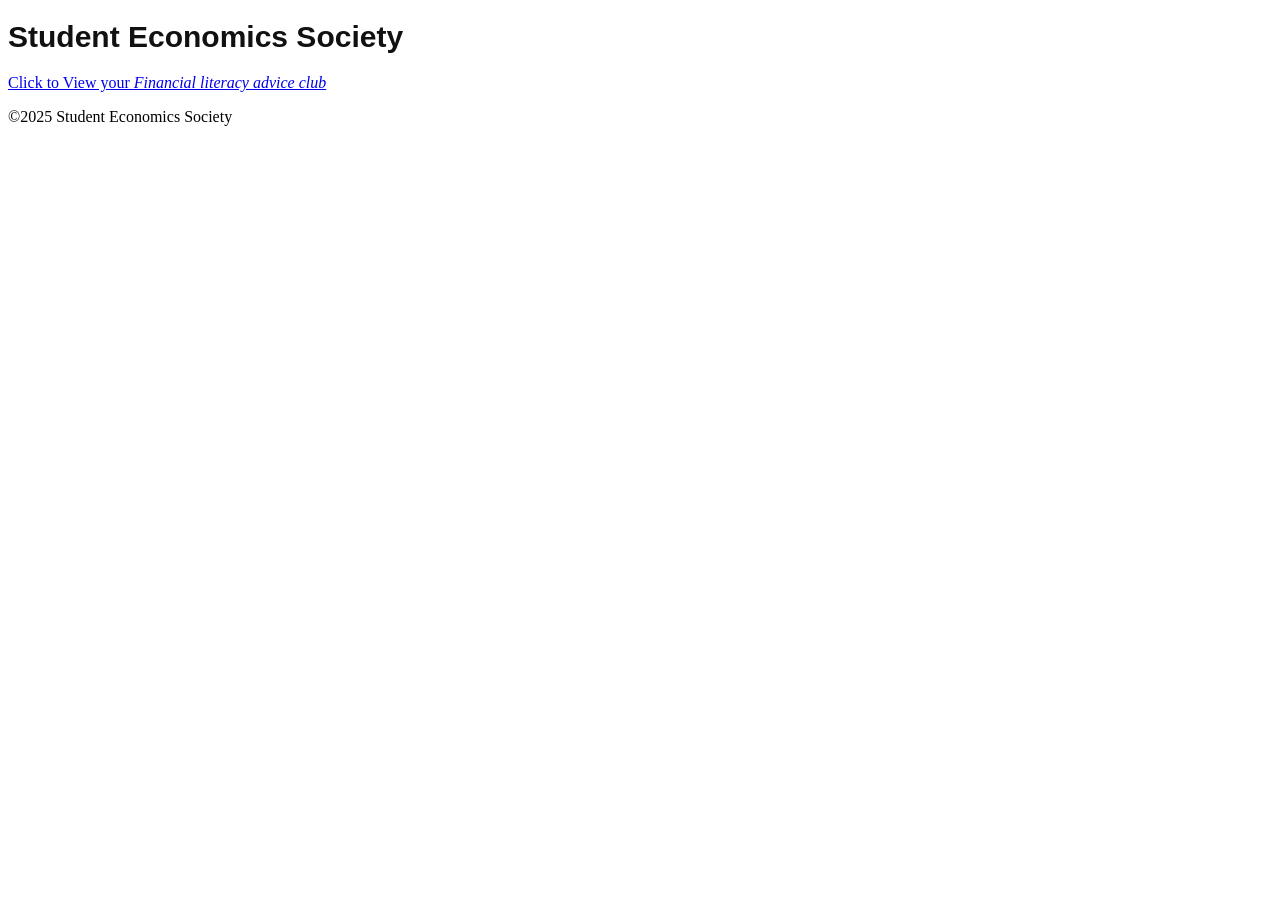
<file: index.html>
<!DOCTYPE html>
<html lang="en">
  <head>
    <meta charset="UTF-8" />
    <meta name="viewport" content="width=device-width, initial-scale=1.0" />
    <title>Landin Page</title>
    <style>h1 {
        font-family: Arial, sans-serif;
        font-size: 30px;
        font-weight: bold;
        color: #111;
  
      .body {
        width: 100%;
        padding: 10px;
        background-color: #2c3e50;
        color: #fff;
        border: none;
        border-radius: 5px;
        font-size: 1em;
        cursor: pointer;
        transition: background-color 0.3s ease;
      }

      }</style>
  </head>
  <body>
    <h1>Student Economics Society</h1>
    <a href="Welcome_page.html "> Click to View your <i>Financial literacy advice club</i></a>
  </body>
  <footer><p>&copy;2025 Student Economics Society</p> </footer>
</html>
</file>
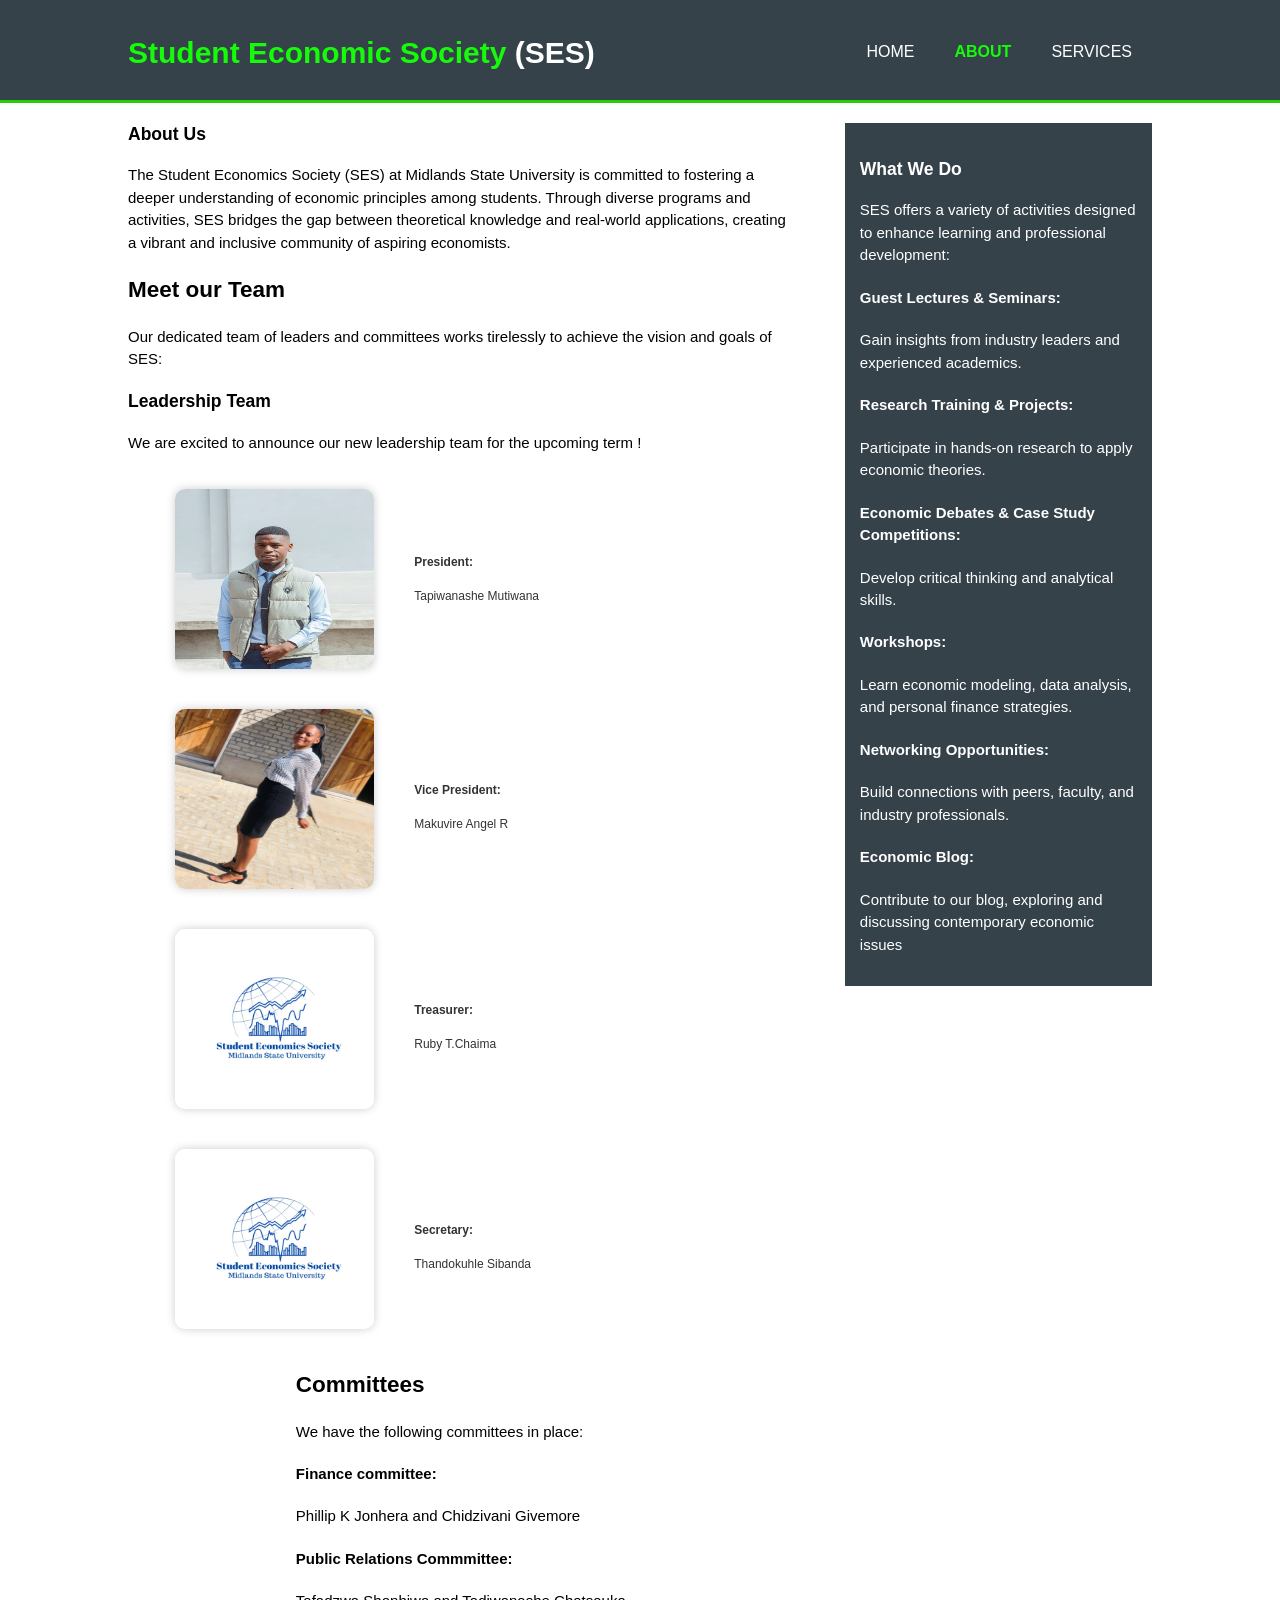
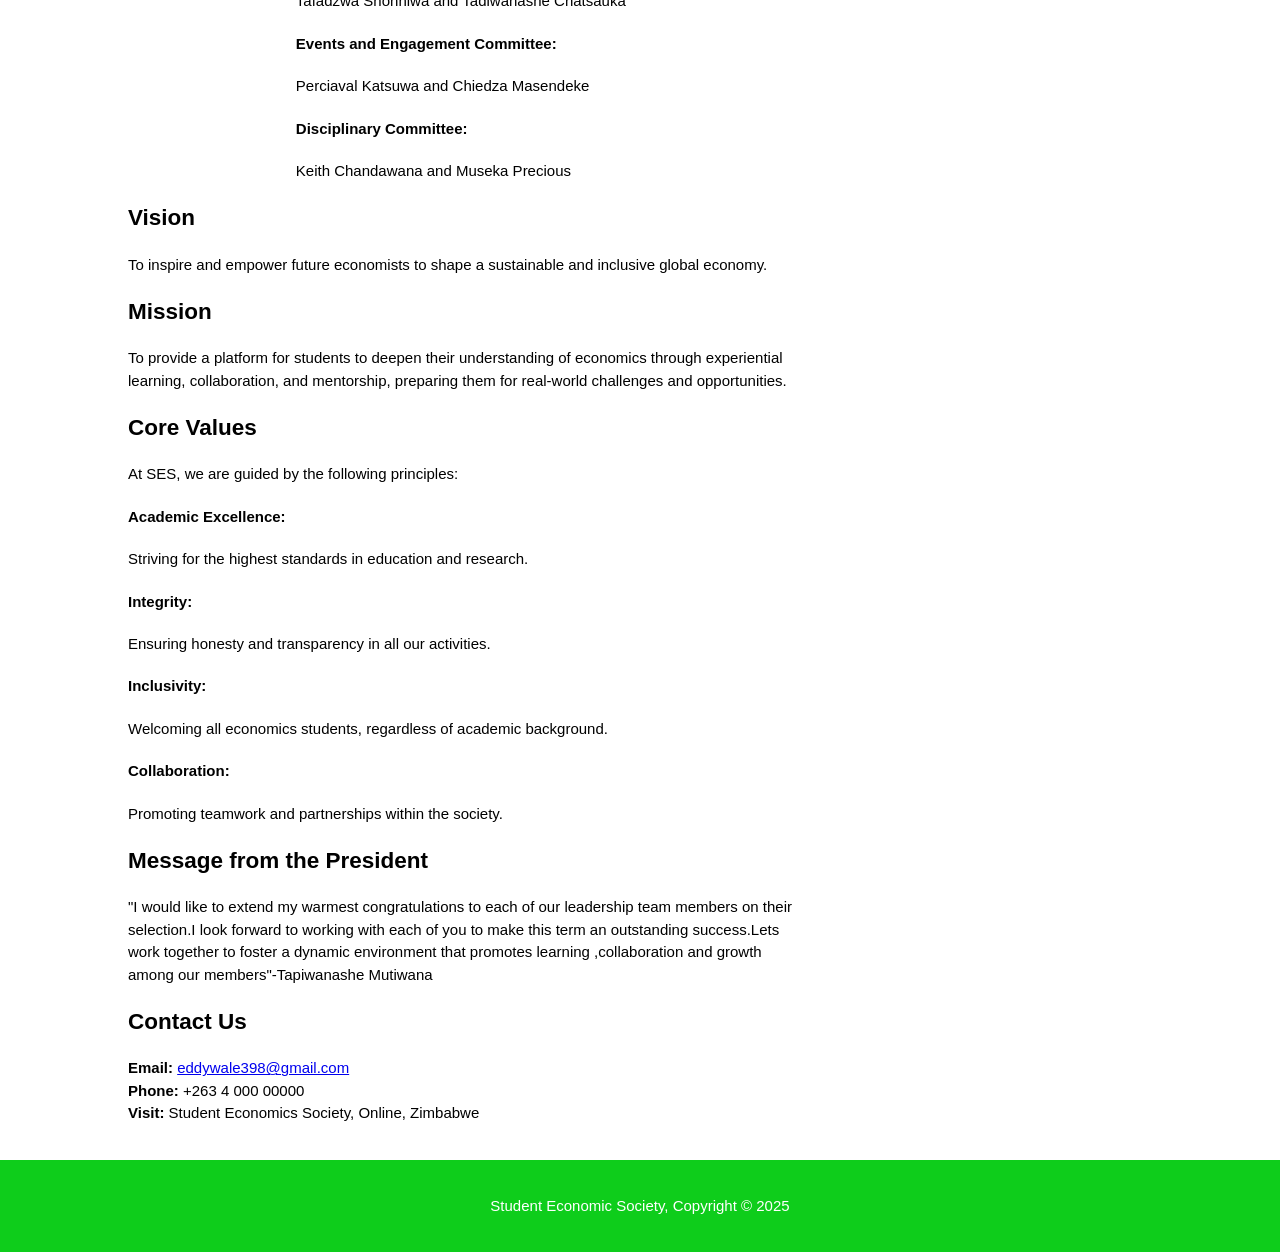
<file: about.html>
<!DOCTYPE html>
<html>
  <head>
    <meta charset="utf-8">
    <meta name="description" content="Affordable and professional web design">
	  <meta name="keywords" content="web design, affordable web design, professional web design">
  	<meta name="author" content="Brad Traversy">
    <title>Student Economic Society| About</title>
    <link rel="stylesheet" href="./css/style.css">
    <link rel="icon" href="img/favicon.png">
  </head>
  <body>
    <header>
      <div class="container">
        <div id="branding">
          <h1><span class="highlight">Student Economic Society</span> (SES)</h1>
        </div>
        <nav>
          <ul>
            <li><a href="dashboard.html">Home</a></li>
            <li class="current"><a href="about.html">About</a></li>
            <li><a href="services.html">Services</a></li>
          </ul>
        </nav>
      </div>
    </header>

    

    <section id="main">
      <div class="container">
        <article id="main-col">
          <h1 class="page-title">About Us</h1>
          <p>The Student Economics Society (SES) at Midlands State University is committed to fostering a deeper understanding of economic principles among students. Through diverse programs and activities, SES bridges the gap between theoretical knowledge and real-world applications, creating a vibrant and inclusive community of aspiring economists.</p>
          <h2>Meet our Team</h2>
          <p>Our dedicated team of leaders and committees works tirelessly to achieve the vision and goals of SES:</p>
          <p>
            <h3>Leadership Team</h3>
           We are excited to announce our new leadership team for the upcoming term !
          </p>
          <div class="image-with-description"><img src="./img/IMG-20250120-WA0027(1).jpg"><div class="description"><h4>President:</h4>Tapiwanashe Mutiwana<h4></div>
            <div class="image-with-description"><img src="./img/vicepresident.jpg"><div class="description"><h4>Vice President:</h4>Makuvire Angel R </div>
           <div class="image-with-description"><img src="./img/SESlogo.jpg"><div class="description"> <h4>Treasurer:</h4>Ruby T.Chaima</div>
            <div class="image-with-description"><img src="./img/SESlogo.jpg"><div class="description"><h4>Secretary:</h4>Thandokuhle Sibanda</div>

            <div> <h2>Committees </h2>We have the following committees in place: 
               <h4>Finance committee:</h4>Phillip K Jonhera and Chidzivani Givemore 
                 <h4>Public Relations Commmittee:</h4>Tafadzwa Shonhiwa and Tadiwanashe Chatsauka
                    <h4> Events and Engagement Committee:</h4>Perciaval Katsuwa and Chiedza Masendeke
                     <h4> Disciplinary Committee:</h4>Keith Chandawana and Museka Precious
            </div>
       <div>
<h2>Vision</h2>
<p>To inspire and empower future economists to shape a sustainable and inclusive global economy.</p>
<h2>Mission</h2>

<p>To provide a platform for students to deepen their understanding of economics through experiential learning, collaboration, and mentorship, preparing them for real-world challenges and opportunities.</p>
<h2>Core Values</h2>

<p>At SES, we are guided by the following principles:</p>
<div>
<h4>Academic Excellence:</h4>
<p>Striving for the highest standards in education and research.</p>
<h4>Integrity:</h4>
<p> Ensuring honesty and transparency in all our activities.</p>
<h4>Inclusivity:</h4>
<p>Welcoming all economics students, regardless of academic background.</p>
<h4>Collaboration:</h4>
 <p>Promoting teamwork and partnerships within the society.</p>

 <p>
  <h2>Message from the President </h2>"I would like to extend my warmest congratulations to each of our leadership team members on their selection.I look forward to working with each of you to make this term an outstanding success.Lets work together to foster a dynamic environment that promotes learning ,collaboration and growth among our members"-Tapiwanashe Mutiwana</p>
   
</div>
<div>
          <h2>Contact Us</h2>
          <p>
              <strong>Email:</strong> <a href="mailto:eddywale398@gmail.com">eddywale398@gmail.com</a><br>
              <strong>Phone:</strong> +263 4 000 00000<br>
              <strong>Visit:</strong> Student Economics Society, Online, Zimbabwe
          </p>
        </div>
      </div>
        </article>

        <aside id="sidebar">
          <div class="dark">
            <h3>What We Do</h3>
            <p>
              SES offers a variety of activities designed to enhance learning and professional development:
              
              <h4>Guest Lectures & Seminars:</h4> Gain insights from industry leaders and experienced academics.
              
              <h4>Research Training & Projects: </h4>Participate in hands-on research to apply economic theories.
              
              <h4>Economic Debates & Case Study Competitions:</h4> Develop critical thinking and analytical skills.
              
              <h4>Workshops:</h4> Learn economic modeling, data analysis, and personal finance strategies.
              
              <h4>Networking Opportunities: </h4>Build connections with peers, faculty, and industry professionals.
              
              <h4>Economic Blog:</h4> Contribute to our blog, exploring and discussing contemporary economic issues</p>
          </div>
        </aside>
      </div>
    </section>

    <footer>
      <p>Student Economic Society, Copyright &copy; 2025</p>
    </footer>
  </body>
</html>
</file>
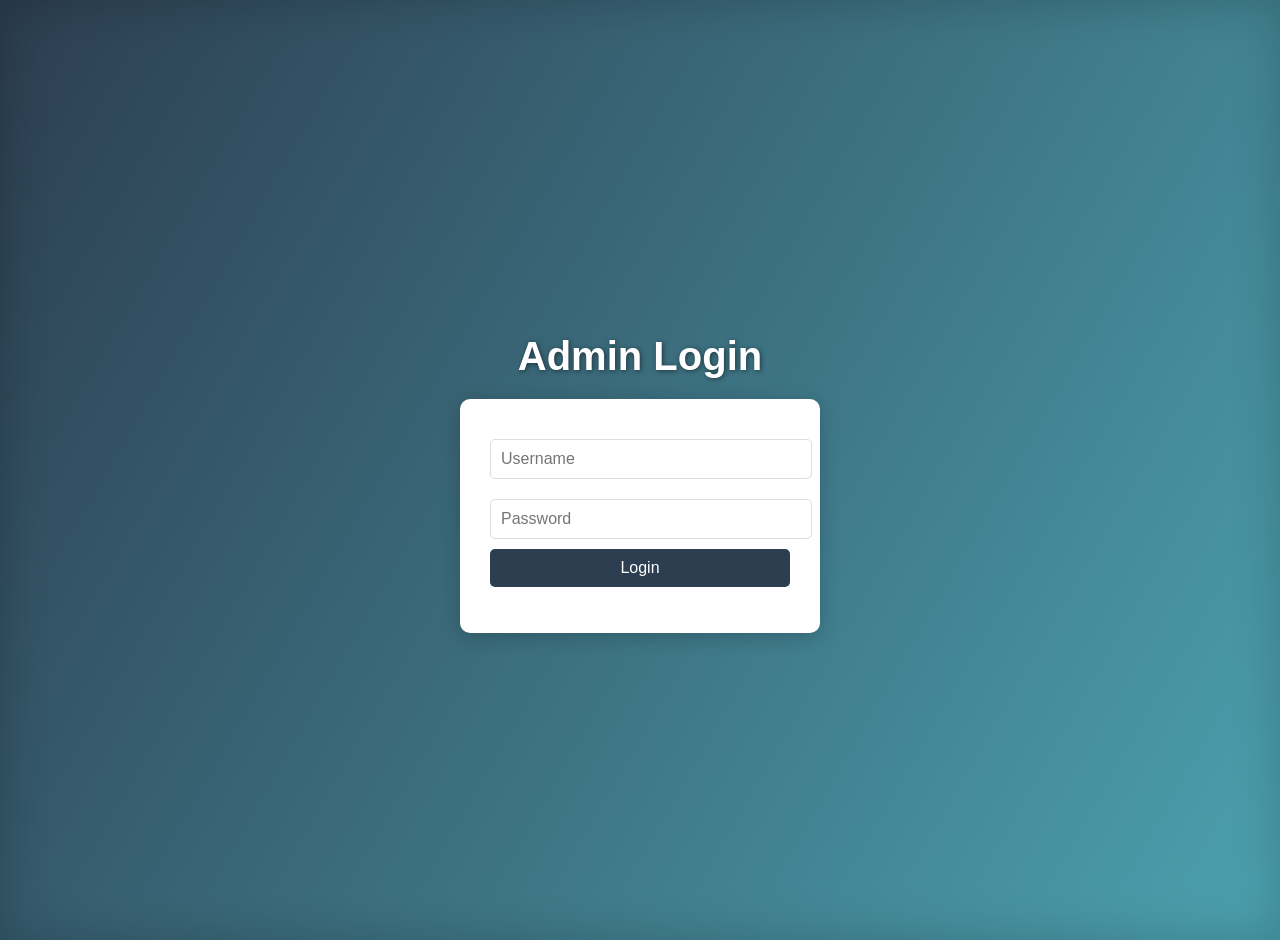
<file: admin.html>
<!DOCTYPE html>
<html lang="en">
<head>
    <meta charset="UTF-8" />
    <meta name="viewport" content="width=device-width, initial-scale=1.0" />
    <title>Admin Login</title>
    <style>
        body {
            font-family: Arial, sans-serif;
            background-color: #f4f7f8;
            margin: 0;
            padding: 0;
        }

        .container {
            display: flex;
            flex-direction: column;
            align-items: center;
            justify-content: center;
            height: 100vh;
            background: linear-gradient(120deg, #2c3e50, #4ca1af);
            color: #fff;
            text-align: center;
            padding: 20px;
            box-shadow: inset 0 0 50px rgba(0, 0, 0, 0.2);
        }

        h1 {
            margin-bottom: 20px;
            font-size: 2.5em;
            text-shadow: 1px 1px 5px rgba(0, 0, 0, 0.5);
        }

        .login-form {
            background-color: #fff;
            padding: 30px;
            border-radius: 10px;
            box-shadow: 0 4px 20px rgba(0, 0, 0, 0.2);
            width: 300px;
            color: #333;
            transition: transform 0.3s, box-shadow 0.3s;
        }

        .login-form:hover {
            transform: translateY(-5px);
            box-shadow: 0 8px 30px rgba(0, 0, 0, 0.3);
        }

        .login-form input {
            width: 100%;
            padding: 10px;
            margin: 10px 0;
            border: 1px solid #ddd;
            border-radius: 5px;
            font-size: 1em;
            transition: border-color 0.3s;
        }

        .login-form input:focus {
            border-color: #2c3e50; /* Darker blue on focus */
            outline: none; /* Remove default outline */
        }

        .login-form button {
            width: 100%;
            padding: 10px;
            background-color: #2c3e50;
            color: #fff;
            border: none;
            border-radius: 5px;
            font-size: 1em;
            cursor: pointer;
            transition: background-color 0.3s ease, transform 0.2s;
        }

        .login-form button:hover {
            background-color: #34495e;
            transform: translateY(-2px); /* Lift effect on hover */
        }

        /* Error message styling */
        #error-message {
            color: red;
            margin-top: 10px;
            font-weight: bold;
        }
    </style>
</head>
<body>
    <div class="container">
        <h1>Admin Login</h1>
        <form class="login-form" id="login-form">
            <input type="text" id="username" placeholder="Username" required />
            <input type="password" id="password" placeholder="Password" required />
            <button type="submit">Login</button>
            <p id="error-message"></p>
        </form>
    </div>
    <script>
        const admins = [
            { username: "SES@gmail.com", password: "admin@StudentsEconomicsSociety@2025" },
          {username: "admin6@gmail.com", password: "$2b$10$hashedPassword6" },
        ];

        document.getElementById("login-form").addEventListener("submit", function (e) {
            e.preventDefault();
            const username = document.getElementById("username").value;
            const password = document.getElementById("password").value;

            const admin = admins.find(
                (admin) =>
                    admin.username === username && admin.password === password
            );

            if (admin) {
                // Redirect to admin dashboard or the relevant page
                window.location.href = "Admin_Dashboard.html";
            } else {
                document.getElementById("error-message").innerText =
                    "Invalid username or password.";
            }
        });
    </script>
</body>
</html>
</file>
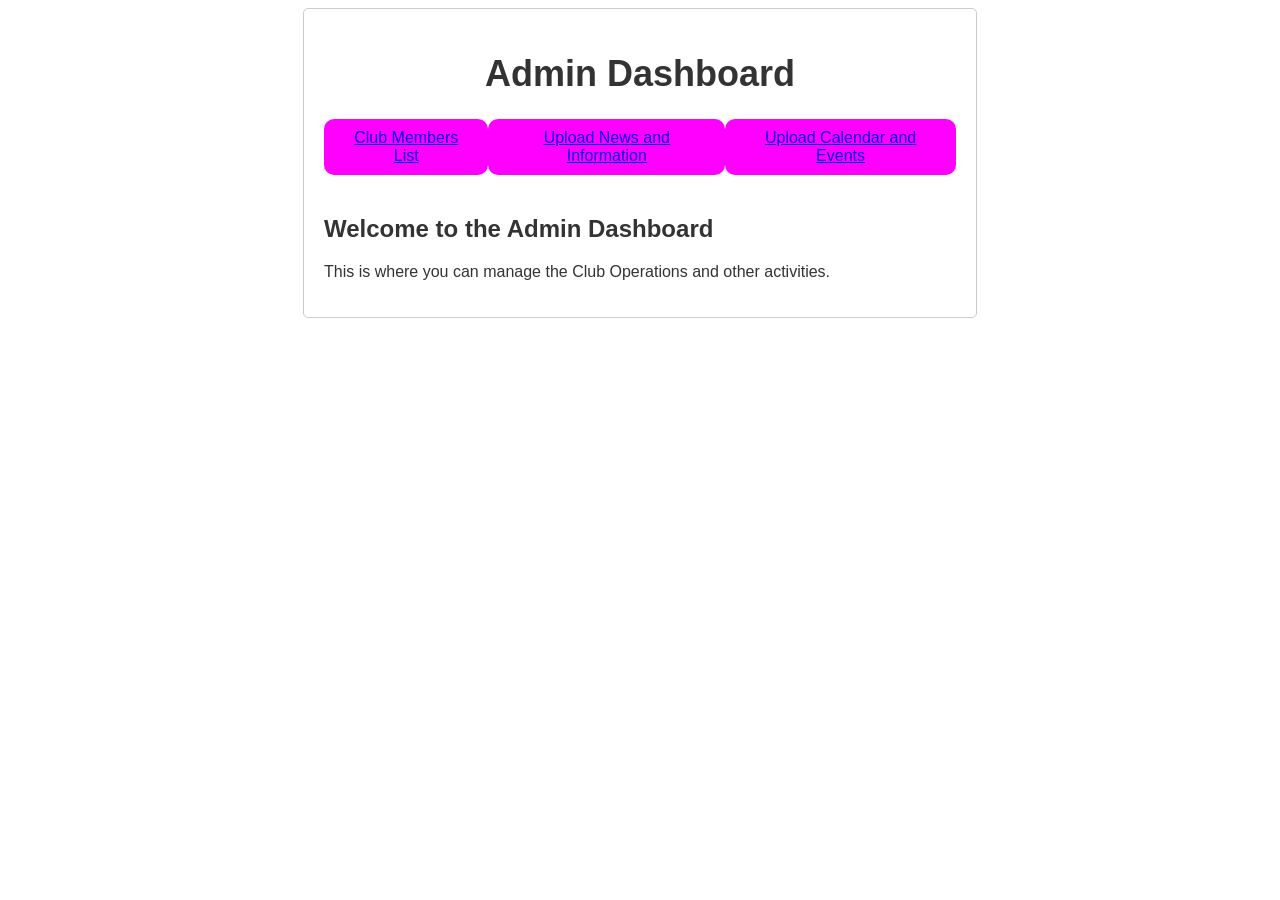
<file: Admin_Dashboard.html>
<!DOCTYPE html>
<html lang="en">
  <head>
    <meta charset="UTF-8" />
    <meta name="viewport" content="width=device-width, initial-scale=1.0" />
    <title>Admin Dashboard</title>
    <style>
      body {
        background-image: url("https://github.com/TomatoTrained/AutoBidEAuction/blob/main/1720729465853.jpg?raw=true");
        background-size: cover;
        color: #333;
        font-family: Arial, sans-serif;
      }

      .tabbed-form {
        display: flex;
        flex-direction: column;
        width: 50%;
        margin: 0 auto;
        padding: 20px;
        border: 1px solid #ccc;
        border-radius: 5px;
        background-color: rgba(
          255,
          255,
          255,
          0.8
        ); /* To have a slight transparency */
      }

      .tab-buttons {
        display: flex;
        justify-content: space-around;
        margin-bottom: 20px;
      }

      button {
        padding: 10px 20px;
        background-color: #f0f;
        border: none;
        border-radius: 10px;
        cursor: pointer;
        color: white;
        font-size: 16px;
      }

      .tab {
        display: none;
      }

      .tab.active {
        display: block;
      }

      h1 {
        font-size: 36px;
        font-weight: bold;
        text-align: center;
      }
    </style>
  </head>
  <body>
    <div class="tabbed-form">
      <h1>Admin Dashboard</h1>
      <div class="tab-buttons">
       
        <button onclick="openTab('tab2')">
          <a href="Clubmembership.html">Club Members List</a>
        </button>
        <button onclick="openTab('tab3')">
          <a href="NewsInformation.html">Upload News and Information</a>
        </button>
        <button onclick="openTab('tab4')">
          <a href="upload-calender.html">Upload Calendar and Events</a>
        </button>
      </div>

      <div id="tab1" class="tab active">
        <h2>Welcome to the Admin Dashboard</h2>
        <p>
          This is where you can manage the Club Operations and other activities.
        </p>
      </div>

      <div id="tab2" class="tab">
        <h2>Our Club Mmebers</h2>
        <p>Here you can see the current members and new members as they update.</p>
        <!--  content goes here -->
      </div>

      <div id="tab3" class="tab">
        <h2>Club News and Information</h2>
        <p>Upload Relevant News and Information.</p>
        <!-- Upload content goes here -->
      </div>

      <div id="tab4" class="tab">
        <h2>Upload Calendar</h2>
        <p>Set dates and times for upcoming events.</p>
        <!-- Upload calendar content goes here -->
      </div>
    </div>

    <script>
      function openTab(tabName) {
        var tabContent = document.getElementsByClassName("tab");
        for (var i = 0; i < tabContent.length; i++) {
          tabContent[i].classList.remove("active");
        }
        document.getElementById(tabName).classList.add("active");
      }
    </script>
  </body>
</html>
</file>
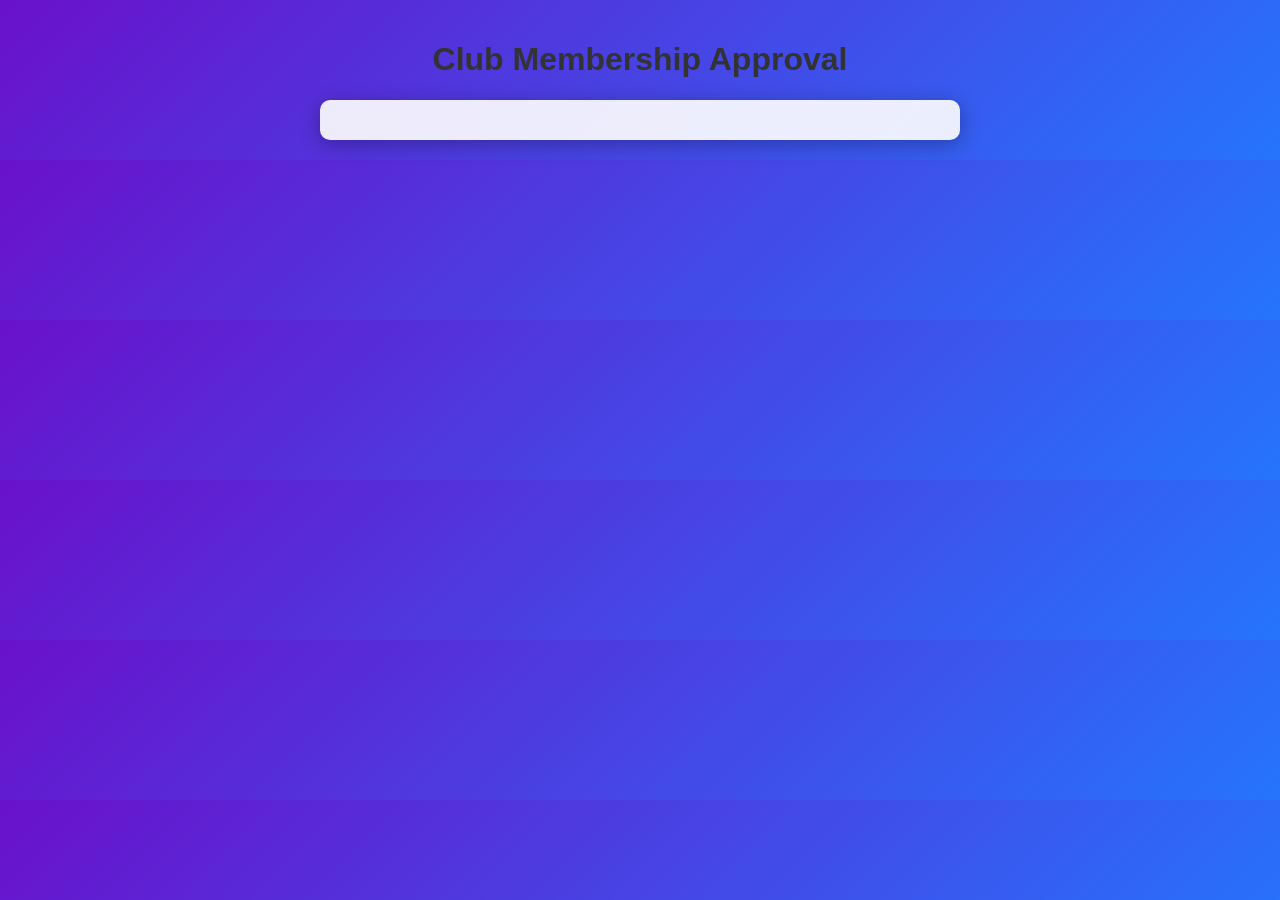
<file: Clubmembership.html>
<!DOCTYPE html>
<html lang="en">
<head>
    <meta charset="UTF-8" />
    <meta name="viewport" content="width=device-width, initial-scale=1.0" />
    <title>Club Membership Approval</title>
    <link rel="stylesheet" href="member.css">
</head>
<body>
    <h1>Club Membership Approval</h1>
    <div id="memberships-container"></div>

    <script type="module">
        // JavaScript code here

        import { initializeApp } from 'https://www.gstatic.com/firebasejs/9.13.0/firebase-app.js';
import { getFirestore, collection, getDocs, updateDoc, doc, getDoc, addDoc } from 'https://www.gstatic.com/firebasejs/9.13.0/firebase-firestore.js';

const firebaseConfig = {
    apiKey: "AIzaSyBXE5Cp4foZxRPcAOlCSHfbKTFwIWdQSWE",
    authDomain: "user-login-form-a440d.firebaseapp.com",
    projectId: "user-login-form-a440d",
    storageBucket: "user-login-form-a440d.appspot.com",
    messagingSenderId: "536643428878",
    appId: "1:536643428878:web:b9527baf1828015b0a525f",
};

const app = initializeApp(firebaseConfig);
const db = getFirestore(app);

async function loadMemberships() {
    const membershipsContainer = document.getElementById("memberships-container");
    try {
        const membershipsSnapshot = await getDocs(collection(db, "memberships"));
        membershipsContainer.innerHTML = ""; // Clear previous memberships
        membershipsSnapshot.forEach((membershipDoc) => {
            const membership = membershipDoc.data();
            const membershipElement = document.createElement("div");
            membershipElement.classList.add("membership");
            membershipElement.innerHTML = `
                <strong>Name:</strong> ${membership.name}<br>
                <strong>Email:</strong> ${membership.email}<br>
                <strong>Membership Type:</strong> ${membership.membershipType}<br>
                <button class="approve-btn" data-membership-id="${membershipDoc.id}">Approve</button>
                <button class="reject-btn" data-membership-id="${membershipDoc.id}">Reject</button>
            `;
            membershipsContainer.appendChild(membershipElement);
        });
        attachEventListeners();
    } catch (error) {
        console.error("Error loading memberships:", error);
        membershipsContainer.innerHTML = "<p>Error loading memberships. Please try again later.</p>";
    }
}

function attachEventListeners() {
    const approveButtons = document.querySelectorAll('.approve-btn');
    approveButtons.forEach(button => {
        button.addEventListener('click', () => {
            const membershipId = button.getAttribute('data-membership-id');
            approveMembership(membershipId);
        });
    });
    const rejectButtons = document.querySelectorAll('.reject-btn');
    rejectButtons.forEach(button)
    </script>
</body>
</html>
</file>
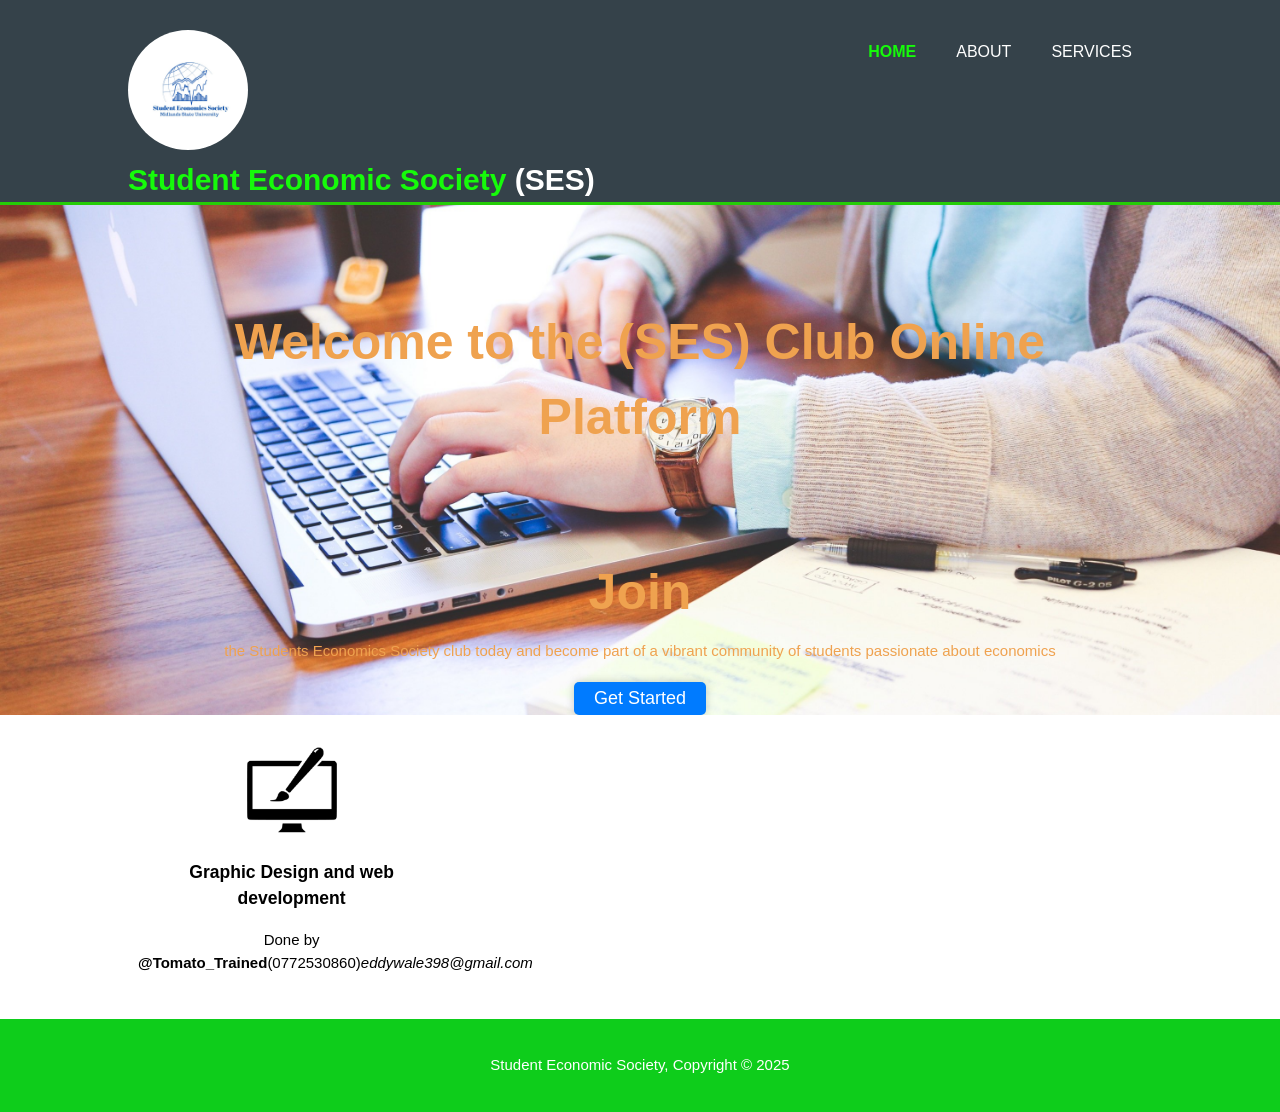
<file: dashboard.html>
<!DOCTYPE html>
<html>
  <head>
    <meta charset="utf-8">
    <meta name="description" content="Affordable and professional web design">
	  <meta name="keywords" content="web design, affordable web design, professional web design">
  	<meta name="author" content="Tomato Trained">
    <title>Student Economic Society| Welcome</title>
    <link rel="stylesheet" href="./css/style.css">
    <link rel="icon" href="img/favicon.png">
  </head>
  <body>
    <header>
      <div class="container">
        <div id="branding">
          <div class="logo-container">
            <img
              src="img/SESlogo.jpg"
              alt=" Logo"
              class="logo"
            />
          </div>
          <h1><span class="highlight">Student Economic Society </span> (SES)</h1>
        </div>
        <nav>
          <ul>
            <li class="current"><a href="dashboard.html">Home</a></li>
            <li><a href="about.html">About</a></li>
            <li><a href="services.html">Services</a></li>
          </ul>
        </nav>
      </div>
    </header>

    <section id="showcase">
      <div class="container">
        <h2>Welcome to the (SES) Club Online Platform</h2>
        <p><h2>Join</h2> the Students Economics Society club today and become part of a vibrant community of students passionate about economics </p>

        <button class="get-started-btn" id="get-started-btn" >Get Started</button>
      </div>
    </section>

    

    <section id="boxes">
      <div class="container">
       
        <div class="box">
          <img src="./img/logo_brush.png">
          <h3>Graphic Design and web development</h3>
          <p>Done by<b> @Tomato_Trained</b>(0772530860)<i>eddywale398@gmail.com</i></p>
        </div>
      </div>
    </section>

    <footer>
      <p>Student Economic Society, Copyright &copy; 2025</p>
    </footer>
    <script>
      document.getElementById ('get-started-btn').addEventListener('click',()=>{window.location.href='services.html';});
   </script>
  </body>
</html>
</file>
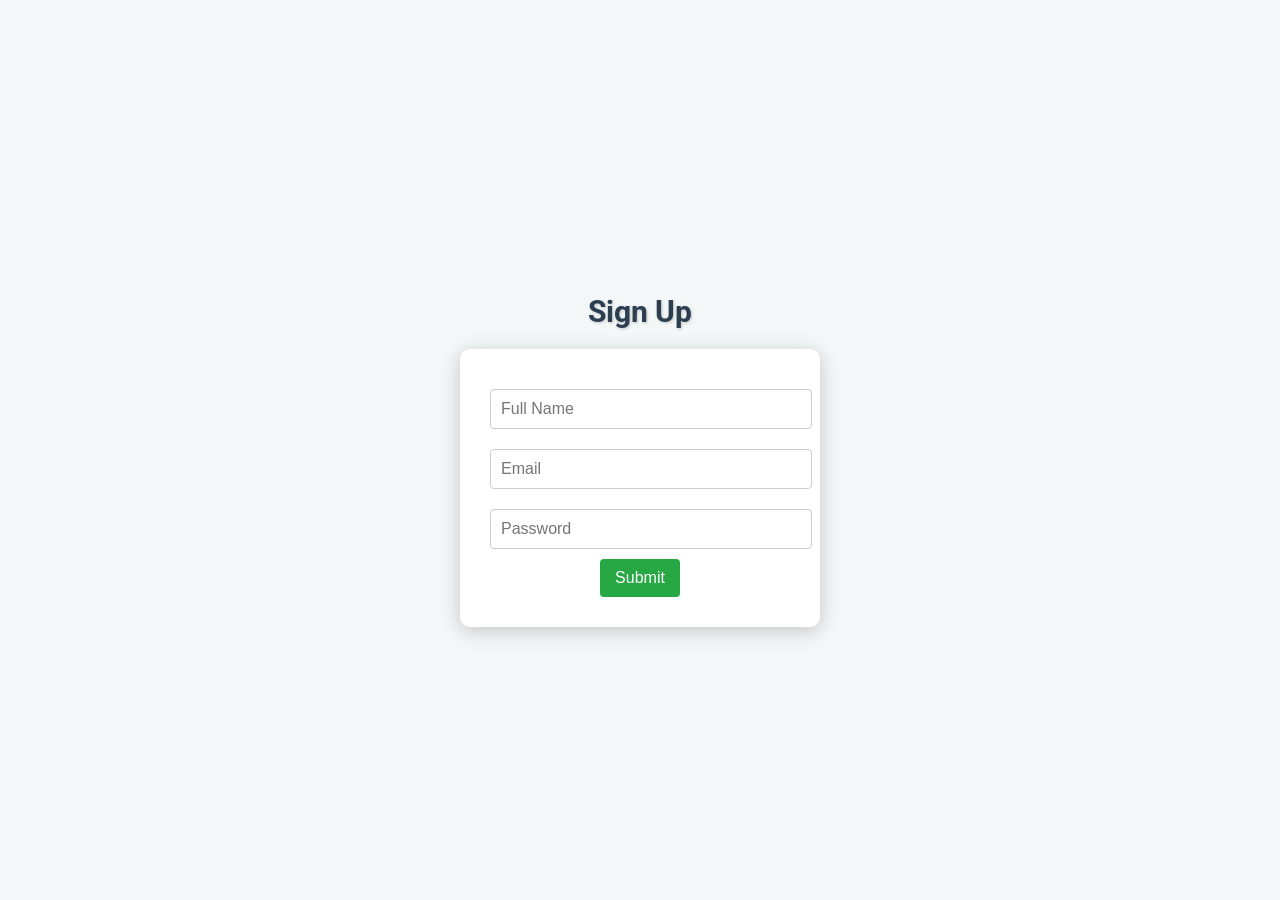
<file: SignUp.html>
<!DOCTYPE html>
<html lang="en">
<head>
    <meta charset="UTF-8">
    <meta name="viewport" content="width=device-width, initial-scale=1.0">
    <title>Sign Up</title>
    <link href="https://fonts.googleapis.com/css2?family=Roboto:wght@400;500&display=swap" rel="stylesheet"> <!-- Import Roboto font -->
    <style>
        body {
            font-family: 'Roboto', sans-serif; /* Use Roboto font */
            background-color: #f4f7f8; /* Light background color */
            margin: 0;
            height: 100vh;
            display: flex;
            align-items: center;
            justify-content: center;
            flex-direction: column;
        }

        h1 {
            font-size: 30px;
            font-weight: bold;
            margin-bottom: 20px;
            color: #2c3e50; /* Dark blue */
            text-shadow: 1px 1px 3px rgba(0, 0, 0, 0.2);
        }

        form {
            background: white;
            padding: 30px;
            border-radius: 10px;
            box-shadow: 0 4px 20px rgba(0, 0, 0, 0.2);
            width: 300px;
            text-align: center;
        }

        input {
            margin: 10px 0;
            padding: 10px;
            width: 100%;
            border: 1px solid #ccc;
            border-radius: 4px;
            font-size: 1em;
            transition: border-color 0.3s;
        }

        input:focus {
            border-color: #007bff; /* Blue border on focus */
            outline: none;
        }

        button {
            padding: 10px 15px;
            background-color: #28a745; /* Green button */
            color: #fff;
            border: none;
            border-radius: 4px;
            cursor: pointer;
            transition: background-color 0.3s, transform 0.2s;
            font-size: 1em;
        }

        button:hover {
            background-color: #218838; /* Darker green on hover */
            transform: translateY(-2px); /* Lift effect on hover */
        }

        #strengthIndicator {
            margin-top: 10px;
            color: white;
        }

        .valid {
            color: lightgreen;
        }
    </style>
    <script type="module">
// Import the functions you need from the SDKs you need
import { initializeApp } from "firebase/app";
import { getAnalytics } from "firebase/analytics";
// TODO: Add SDKs for Firebase products that you want to use
// https://firebase.google.com/docs/web/setup#available-libraries

// Your web app's Firebase configuration
// For Firebase JS SDK v7.20.0 and later, measurementId is optional
const firebaseConfig = {
  apiKey: "AIzaSyAYbxF-DEgsNtA0WgF3AyG67ryDiOEzLoc",
  authDomain: "ses-club.firebaseapp.com",
  projectId: "ses-club",
  storageBucket: "ses-club.firebasestorage.app",
  messagingSenderId: "451938738058",
  appId: "1:451938738058:web:50c8c7537a4061050cf273",
  measurementId: "G-E55W2P30YZ"
};

// Initialize Firebase
const app = initializeApp(firebaseConfig);
const analytics = getAnalytics(app);

        window.signupUser = function (fullname, email, password) {
            createUserWithEmailAndPassword(auth, email, password)
                .then((userCredential) => {
                    const user = userCredential.user;
                    set(ref(database, 'users/' + user.uid), {
                        fullname: fullname,
                        email: email
                    });
                    alert("Account successfully created!");
                    window.location.href = "user.html"; // Redirect to user page
                })
                .catch((error) => {
                    if (error.code === "auth/email-already-in-use") {
                        alert("Error: The email address is already in use by another account.");
                    } else {
                        alert("Error: " + error.message);
                    }
                });
        };

        // Handle form submission
        document.addEventListener("DOMContentLoaded", () => {
            document.getElementById("signupForm").addEventListener("submit", (event) => {
                event.preventDefault();
                const fullname = document.getElementById("fullname").value;
                const email = document.getElementById("email").value;
                const password = document.getElementById("password").value;

                // Call the signup function
                signupUser(fullname, email, password);
            });
        });
    </script>
</head>
<body>
    <h1>Sign Up</h1>
    <form id="signupForm">
        <input type="text" name="fullname" placeholder="Full Name" id="fullname" required /><br />
        <input type="email" name="email" id="email" placeholder="Email" required /><br />
        <input type="password" name="password" placeholder="Password" id="password" required /><br />
        <button type="submit">Submit</button>
    </form>
</body>
</html>
</file>
<file: css/style.css>
body{
  font: 15px/1.5 Arial, Helvetica,sans-serif;
  padding:0;
  margin:0;
  background-color:#ffffff;
}

/* Global */
.container{
  width:80%;
  margin:auto;
  overflow:hidden;
}

ul{
  margin:0;
  padding:0;
}

.button_1{
  height:38px;
  background:#06af3f;
  border:0;
  padding-left: 20px;
  padding-right:20px;
  color:#ffffff;
}

.dark{
  padding:15px;
  background:#35424a;
  color:#ffffff;
  margin-top:10px;
  margin-bottom:10px;
}

/* Header **/
header{
  background:#35424a;
  color:#ffffff;
  padding-top:30px;
  min-height:70px;
  border-bottom:#25cd07 3px solid;
}

header a{
  color:#ffffff;
  text-decoration:none;
  text-transform: uppercase;
  font-size:16px;
}

header li{
  float:left;
  display:inline;
  padding: 0 20px 0 20px;
}

header #branding{
  float:left;
}

header #branding h1{
  margin:0;
}

header nav{
  float:right;
  margin-top:10px;
}

header .highlight, header .current a{
  color:#16fb0a;
  font-weight:bold;
}

header a:hover{
  color:#cccccc;
  font-weight:bold;
}

/* Showcase */
#showcase{
  min-height:400px;
  background:url('../img/student.jpg') no-repeat;
  background-position: center;
  background-size: cover;
  text-align:center;
  color:#efa24f;
}

#showcase h2{
  margin-top:100px;
  font-size:50px;
  margin-bottom:10px;
}

#showcase p{
  font-size:20px;
}

/* Newsletter */
#newsletter{
  padding:15px;
  color:#ffffff;
  background:#35424a
}

#newsletter h1{
  float:left;
}

#newsletter form {
  float:right;
  margin-top:15px;
}

#newsletter input[type="email"]{
  padding:4px;
  height:25px;
  width:250px;
}

/* Boxes */
#boxes{
  margin-top:20px;
}

#boxes .box{
  float:left;
  text-align: center;
  width:30%;
  padding:10px;
}

#boxes .box img{
  width:90px;
}

/* Sidebar */
aside#sidebar{
  float:right;
  width:30%;
  margin-top:10px;
}

aside#sidebar .quote input, aside#sidebar .quote textarea{
  width:90%;
  padding:5px;
}

/* Main-col */
article#main-col{
  float:left;
  width:65%;
}

/* Services */
ul#services li{
  list-style: none;
  padding:20px;
  border: #cccccc solid 1px;
  margin-bottom:5px;
  background:#e6e6e6;
}

footer{
  padding:20px;
  margin-top:20px;
  color:#ffffff;
  background-color:#0ecd1b;
  text-align: center;
}

/* Media Queries */
@media(max-width: 768px){
  header #branding,
  header nav,
  header nav li,
  #newsletter h1,
  #newsletter form,
  #boxes .box,
  article#main-col,
  aside#sidebar{
    float:none;
    text-align:center;
    width:100%;
  }

  header{
    padding-bottom:20px;
  }

  #showcase h1{
    margin-top:40px;
  }

  #newsletter button, .quote button{
    display:block;
    width:100%;
  }

  #newsletter form input[type="email"], .quote input, .quote textarea{
    width:100%;
    margin-bottom:5px;
  }
}

.image-with-description{display:flex;
flex-wrap: wrap;
justify-content: center;
align-items: center;}

.image-with-description img {width: 30%;
height: 180px;
margin: 20px;
border-radius: 10px;
box-shadow: 0 0 10px rgba(0,0,0,0.2);}

.description{width: 50%;
margin: 20px;
font-size: 12px;
color: #333;}

.description h2{font-weight: bold;
margin-bottom: 10px;}

.logo{max-width: 120px;
  max-height: 120px;
border-radius: 50%;} 

.get-started-btn
{
    background-color: #007bff;
    color: #fff;
    border: none;
    padding: 6px 20px;
    font-size: 18px;
    cursor: pointer;
    border-radius: 5px;
    box-shadow: 0 0 10px rgba(0,0,0,0.2);
}
.get-started-btn:hover{background-color: #0056b3;}


.livestock-listings-icon{width:500px;
  height: 300px;
  margin:10px 0;}
</file>
<file: member.css>
body {
    font-family: 'Arial', sans-serif;
    background: linear-gradient(135deg, #6a11cb, #2575fc); /* Gradient background */
    margin: 0;
    padding: 20px;
    color: #333;
    display: flex;
    flex-direction: column;
    align-items: center;
}

#memberships-container {
    width: 100%;
    max-width: 600px; /* Limit width for larger screens */
    background: rgba(255, 255, 255, 0.9); /* Semi-transparent white */
    padding: 20px;
    border-radius: 10px;
    box-shadow: 0 4px 20px rgba(0, 0, 0, 0.3);
}

.membership {
    padding: 15px;
    border: 1px solid #ccc;
    margin-bottom: 15px;
    background: white;
    border-radius: 5px;
    transition: transform 0.2s, box-shadow 0.2s;
}

.membership:hover {
    transform: scale(1.02);
    box-shadow: 0 4px 30px rgba(0, 0, 0, 0.2);
}

button {
    background-color: #4caf50;
    color: white;
    border: none;
    padding: 10px 15px;
    border-radius: 5px;
    cursor: pointer;
    transition: background-color 0.3s, transform 0.2s;
    margin-right: 5px; /* Space between buttons */
}

button:hover {
    background-color: #45a049;
    transform: translateY(-2px); /* Lift effect on hover */
}
</file>
